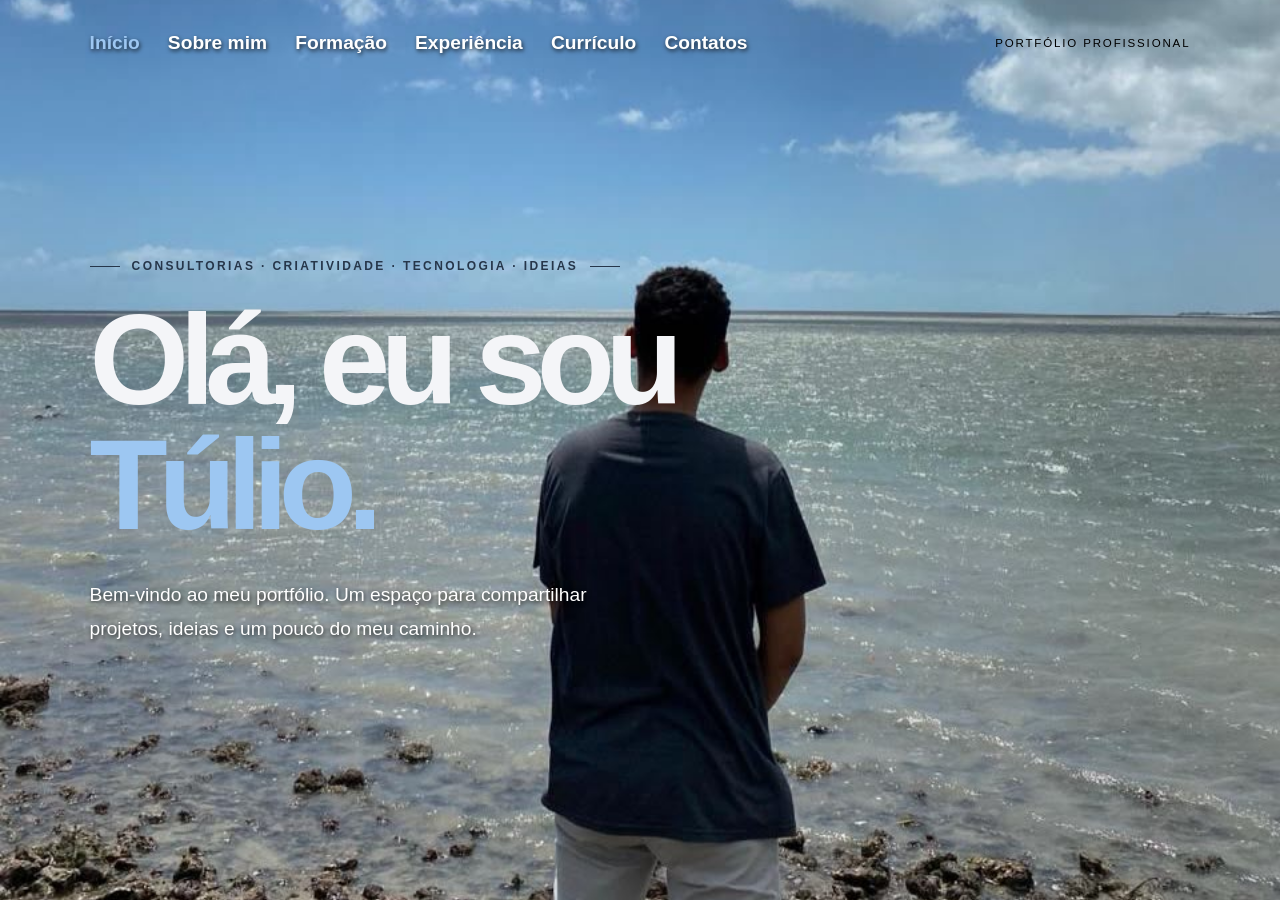
<file: index.html>
<!DOCTYPE html>
<html lang="pt-br">
<head>
    <meta charset="UTF-8">
    <meta name="viewport" content="width=device-width, initial-scale=1.0">
    <meta name="theme-color" content="#10131d">
    <title>Portfólio Profissional | Túlio</title>
    <link rel="icon" type="image/svg+xml" href="favicon.svg">
    <link rel="stylesheet" href="css.css">
</head>
<body>
    <main class="cover" id="inicio">
        <header class="topbar">
            <nav class="site-nav" aria-label="Navegação principal">
                <a href="index.html" aria-current="page">Início</a>
                <a href="sobre.html">Sobre mim</a>
                <a href="formacao.html">Formação</a>
                <a href="experiencia.html">Experiência</a>
                <a href="curriculo.html">Currículo</a>
                <a href="contatos.html">Contatos</a>
            </nav>
            <span class="topbar-note">Portfólio profissional</span>
        </header>

        <section class="hero" aria-labelledby="titulo">
            <div class="hero-copy">
                <p class="eyebrow">Consultorias · criatividade · tecnologia · ideias</p>
                <h1 id="titulo">Olá, eu sou <span>Túlio.</span></h1>
                <p class="intro">
                    Bem-vindo ao meu portfólio. Um espaço para compartilhar projetos,
                    ideias e um pouco do meu caminho.
                </p>
            </div>
        </section>
    </main>
    <script src="navegacao.js" defer></script>
</body>
</html>
</file>
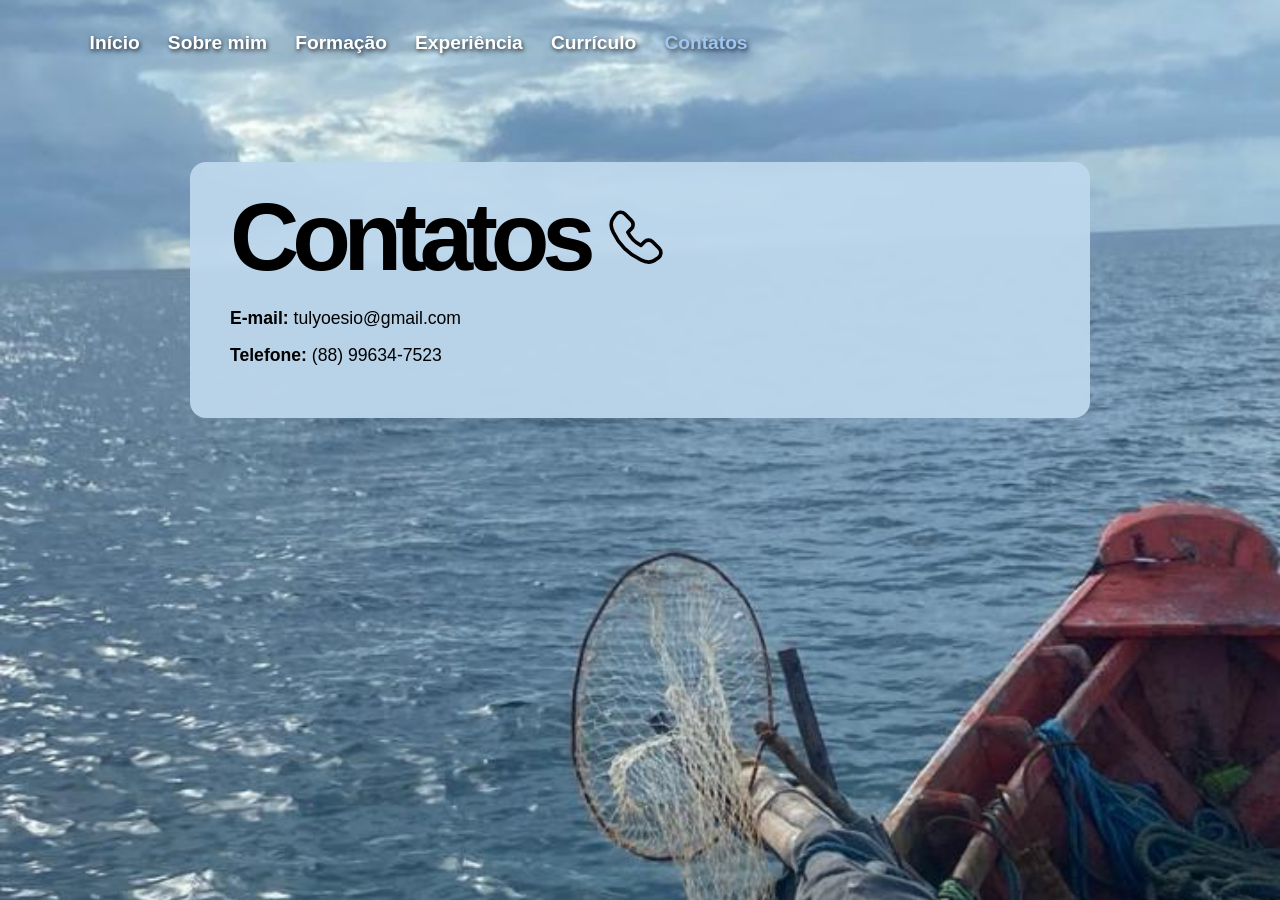
<file: contatos.html>
<!DOCTYPE html>
<html lang="pt-br">
<head>
    <meta charset="UTF-8">
    <meta name="viewport" content="width=device-width, initial-scale=1.0">
    <meta name="theme-color" content="#10131d">
    <title>Contatos | Portfólio Profissional | Túlio</title>
    <link rel="icon" type="image/svg+xml" href="favicon.svg">
    <link rel="stylesheet" href="css.css">
</head>
<body>
    <main class="inner-page contacts-page">
        <header class="topbar">
            <nav class="site-nav" aria-label="Navegação principal">
                <a href="index.html">Início</a>
                <a href="sobre.html">Sobre mim</a>
                <a href="formacao.html">Formação</a>
                <a href="experiencia.html">Experiência</a>
                <a href="curriculo.html">Currículo</a>
                <a href="contatos.html" aria-current="page">Contatos</a>
            </nav>
        </header>
        <section class="page-content">
            <div class="contact-heading">
                <h1>Contatos</h1>
                <svg class="contact-phone" viewBox="0 0 88 100" role="img" aria-labelledby="phone-title">
                    <title id="phone-title">Telefone</title>
                    <path d="M26 18c-4-4-10-3-13 1l-4 6c-3 5-2 12 1 18 8 17 21 30 38 38 6 3 13 4 18 1l6-4c4-3 5-9 1-13l-9-9c-3-3-8-3-11 0l-5 5c-8-4-14-10-18-18l5-5c3-3 3-8 0-11z" fill="none" stroke="currentColor" stroke-linecap="round" stroke-linejoin="round" stroke-width="5"/>
                </svg>
            </div>
            <ul class="contact-list">
                <li><strong>E-mail:</strong> <a href="mailto:tulyioesio@gmail.com">tulyoesio@gmail.com</a></li>
                <li><strong>Telefone:</strong> <a href="tel:+5588996347523">(88) 99634-7523</a></li>
            </ul>
        </section>
    </main>
    <script src="navegacao.js" defer></script>
</body>
</html>
</file>
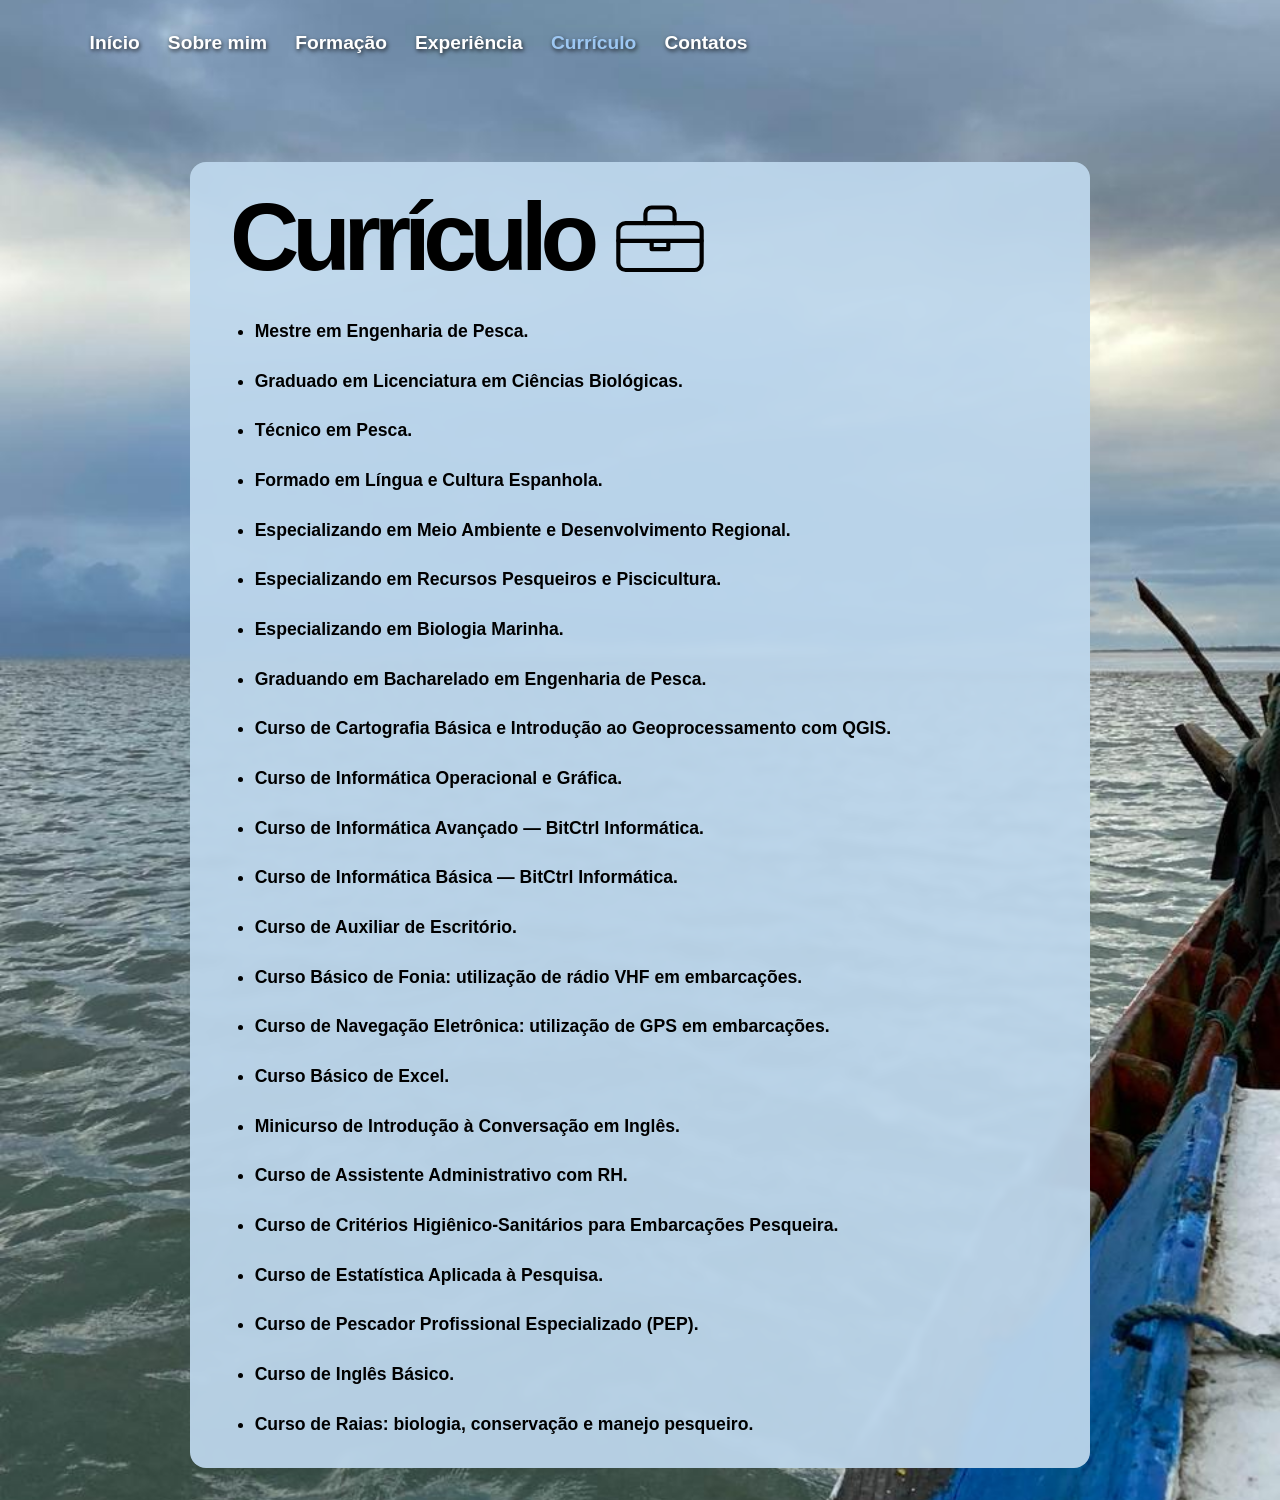
<file: curriculo.html>
<!DOCTYPE html>
<html lang="pt-br">
<head>
    <meta charset="UTF-8">
    <meta name="viewport" content="width=device-width, initial-scale=1.0">
    <meta name="theme-color" content="#10131d">
    <title>Currículo | Portfólio Profissional | Túlio</title>
    <link rel="icon" type="image/svg+xml" href="favicon.svg">
    <link rel="stylesheet" href="css.css">
</head>
<body>
    <main class="inner-page resume-page">
        <header class="topbar">
            <nav class="site-nav" aria-label="Navegação principal">
                <a href="index.html">Início</a>
                <a href="sobre.html">Sobre mim</a>
                <a href="formacao.html">Formação</a>
                <a href="experiencia.html">Experiência</a>
                <a href="curriculo.html" aria-current="page">Currículo</a>
                <a href="contatos.html">Contatos</a>
            </nav>
        </header>
        <section class="page-content">
            <div class="resume-heading">
                <h1>Currículo</h1>
                <svg class="work-bag" viewBox="0 0 96 80" role="img" aria-labelledby="work-bag-title">
                    <title id="work-bag-title">Ilustração de uma bolsa de trabalho</title>
                    <rect x="8" y="27" width="80" height="45" rx="7" fill="none" stroke="currentColor" stroke-width="4"/>
                    <path d="M34 27V18a6 6 0 0 1 6-6h16a6 6 0 0 1 6 6v9M8 44h80M40 44v8h16v-8" fill="none" stroke="currentColor" stroke-linecap="round" stroke-linejoin="round" stroke-width="4"/>
                </svg>
            </div>
            <ul class="education-list">
                <li>Mestre em Engenharia de Pesca.</li>
                <li>Graduado em Licenciatura em Ciências Biológicas.</li>
                <li>Técnico em Pesca.</li>
                <li>Formado em Língua e Cultura Espanhola.</li>
                <li>Especializando em Meio Ambiente e Desenvolvimento Regional.</li>
                <li>Especializando em Recursos Pesqueiros e Piscicultura.</li>
                <li>Especializando em Biologia Marinha. </li>
                <li>Graduando em Bacharelado em Engenharia de Pesca. </li>
                <li>Curso de Cartografia Básica e Introdução ao Geoprocessamento com QGIS. </li>
                <li>Curso de Informática Operacional e Gráfica.</li>
                <li>Curso de Informática Avançado — BitCtrl Informática.</li>
                <li>Curso de Informática Básica — BitCtrl Informática.</li>
                <li>Curso de Auxiliar de Escritório.</li>
                <li>Curso Básico de Fonia: utilização de rádio VHF em embarcações.</li>
                <li>Curso de Navegação Eletrônica: utilização de GPS em embarcações.</li>
                <li>Curso Básico de Excel.</li>
                <li>Minicurso de Introdução à Conversação em Inglês.</li>
                <li>Curso de Assistente Administrativo com RH.</li>
                <li>Curso de Critérios Higiênico-Sanitários para Embarcações Pesqueira. </li>
                <li>Curso de Estatística Aplicada à Pesquisa.</li>
                <li>Curso de Pescador Profissional Especializado (PEP).</li>
                <li>Curso de Inglês Básico.</li>
                <li>Curso de Raias: biologia, conservação e manejo pesqueiro.</li>
            </ul>
        </section>
    </main>
    <script src="navegacao.js" defer></script>
</body>
</html>
</file>
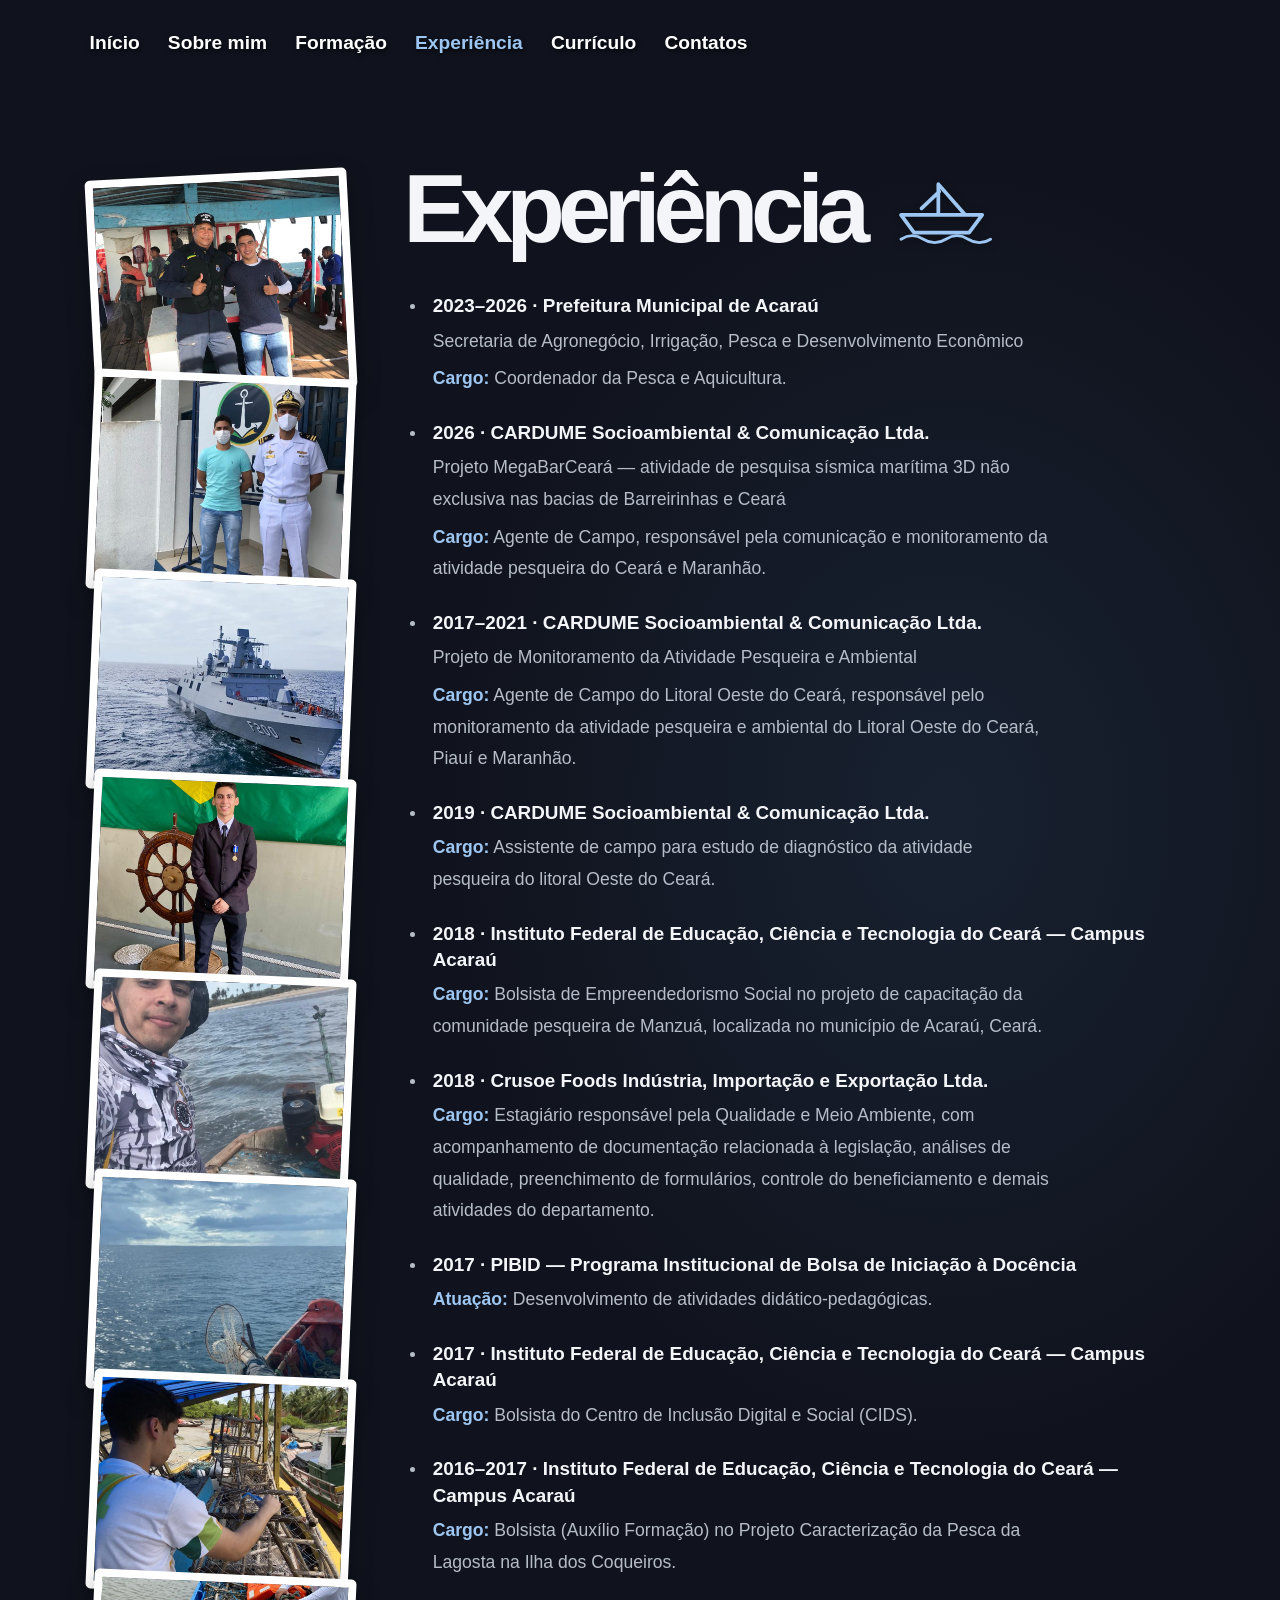
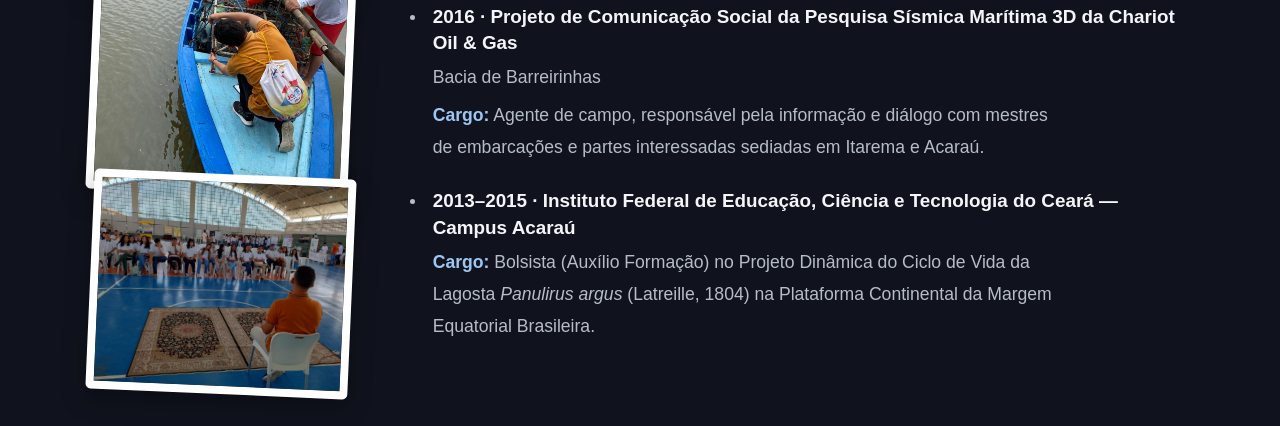
<file: experiencia.html>
<!DOCTYPE html>
<html lang="pt-br">
<head>
    <meta charset="UTF-8">
    <meta name="viewport" content="width=device-width, initial-scale=1.0">
    <meta name="theme-color" content="#10131d">
    <title>Experiência | Portfólio Profissional | Túlio</title>
    <link rel="icon" type="image/svg+xml" href="favicon.svg">
    <link rel="stylesheet" href="css.css">
</head>
<body>
    <main class="inner-page">
        <header class="topbar">
            <nav class="site-nav" aria-label="Navegação principal">
                <a href="index.html">Início</a>
                <a href="sobre.html">Sobre mim</a>
                <a href="formacao.html">Formação</a>
                <a href="experiencia.html" aria-current="page">Experiência</a>
                <a href="curriculo.html">Currículo</a>
                <a href="contatos.html">Contatos</a>
            </nav>
        </header>
        <section class="page-content experience-page">
            <aside class="marinha-gallery" aria-label="Fotos da Marinha">
                <img src="fotos/marinha(2).jpeg" alt="Navio da Marinha navegando no mar">
                <img src="fotos/marinha(1).jpeg" alt="Cena de atividade marítima">
                <img src="fotos/marinha(3).png" alt="Túlio a bordo de uma embarcação com integrantes da Marinha">
                <img src="fotos/marinha%2013.jpeg" alt="Túlio em uniforme de cerimônia diante da bandeira do Brasil">
                <img src="fotos/marinha%20(5).jpeg" alt="Túlio em uma cerimônia com representantes da Marinha">
                <img src="fotos/marinha%2011.jpeg" alt="Embarcação de pesca artesanal em alto-mar">
                <img src="fotos/marinha%2015.jpeg" alt="Túlio acompanhando atividade de pesca artesanal em uma embarcação">
                <img src="fotos/marinha%2010.jpeg" alt="Túlio participando de uma atividade de campo em uma embarcação">
                <img src="fotos/marinha%209.jpeg" alt="Túlio conduzindo uma atividade educativa">
            </aside>
            <div class="experience-copy">
                <div class="experience-heading">
                    <h1>Experiência</h1>
                    <svg class="experience-boat" viewBox="0 0 120 80" role="img" aria-labelledby="boat-title">
                        <title id="boat-title">Ilustração de um barquinho no mar</title>
                        <path d="M15 46h87L88 65H29z" fill="none" stroke="currentColor" stroke-linejoin="round" stroke-width="4"/>
                        <path d="M55 45V13l28 32M56 21 37 39" fill="none" stroke="currentColor" stroke-linecap="round" stroke-linejoin="round" stroke-width="4"/>
                        <path d="M15 72c8-5 16-5 24 0s16 5 24 0 16-5 24 0 16 5 24 0" fill="none" stroke="currentColor" stroke-linecap="round" stroke-width="3"/>
                    </svg>
                </div>
                <ul class="experience-list">
                <li>
                    <h2>2023–2026 · Prefeitura Municipal de Acaraú</h2>
                    <p class="experience-organization">Secretaria de Agronegócio, Irrigação, Pesca e Desenvolvimento Econômico</p>
                    <p><strong>Cargo:</strong> Coordenador da Pesca e Aquicultura.</p>
                </li>
                <li>
                    <h2>2026 · CARDUME Socioambiental &amp; Comunicação Ltda.</h2>
                    <p class="experience-organization">Projeto MegaBarCeará — atividade de pesquisa sísmica marítima 3D não exclusiva nas bacias de Barreirinhas e Ceará</p>
                    <p><strong>Cargo:</strong> Agente de Campo, responsável pela comunicação e monitoramento da atividade pesqueira do Ceará e Maranhão.</p>
                </li>
                <li>
                    <h2>2017–2021 · CARDUME Socioambiental &amp; Comunicação Ltda.</h2>
                    <p class="experience-organization">Projeto de Monitoramento da Atividade Pesqueira e Ambiental</p>
                    <p><strong>Cargo:</strong> Agente de Campo do Litoral Oeste do Ceará, responsável pelo monitoramento da atividade pesqueira e ambiental do Litoral Oeste do Ceará, Piauí e Maranhão.</p>
                </li>
                <li>
                    <h2>2019 · CARDUME Socioambiental &amp; Comunicação Ltda.</h2>
                    <p><strong>Cargo:</strong> Assistente de campo para estudo de diagnóstico da atividade pesqueira do litoral Oeste do Ceará.</p>
                </li>
                <li>
                    <h2>2018 · Instituto Federal de Educação, Ciência e Tecnologia do Ceará — Campus Acaraú</h2>
                    <p><strong>Cargo:</strong> Bolsista de Empreendedorismo Social no projeto de capacitação da comunidade pesqueira de Manzuá, localizada no município de Acaraú, Ceará.</p>
                </li>
                <li>
                    <h2>2018 · Crusoe Foods Indústria, Importação e Exportação Ltda.</h2>
                    <p><strong>Cargo:</strong> Estagiário responsável pela Qualidade e Meio Ambiente, com acompanhamento de documentação relacionada à legislação, análises de qualidade, preenchimento de formulários, controle do beneficiamento e demais atividades do departamento.</p>
                </li>
                <li>
                    <h2>2017 · PIBID — Programa Institucional de Bolsa de Iniciação à Docência</h2>
                    <p><strong>Atuação:</strong> Desenvolvimento de atividades didático-pedagógicas.</p>
                </li>
                <li>
                    <h2>2017 · Instituto Federal de Educação, Ciência e Tecnologia do Ceará — Campus Acaraú</h2>
                    <p><strong>Cargo:</strong> Bolsista do Centro de Inclusão Digital e Social (CIDS).</p>
                </li>
                <li>
                    <h2>2016–2017 · Instituto Federal de Educação, Ciência e Tecnologia do Ceará — Campus Acaraú</h2>
                    <p><strong>Cargo:</strong> Bolsista (Auxílio Formação) no Projeto Caracterização da Pesca da Lagosta na Ilha dos Coqueiros.</p>
                </li>
                <li>
                    <h2>2016 · Projeto de Comunicação Social da Pesquisa Sísmica Marítima 3D da Chariot Oil &amp; Gas</h2>
                    <p class="experience-organization">Bacia de Barreirinhas</p>
                    <p><strong>Cargo:</strong> Agente de campo, responsável pela informação e diálogo com mestres de embarcações e partes interessadas sediadas em Itarema e Acaraú.</p>
                </li>
                <li>
                    <h2>2013–2015 · Instituto Federal de Educação, Ciência e Tecnologia do Ceará — Campus Acaraú</h2>
                    <p><strong>Cargo:</strong> Bolsista (Auxílio Formação) no Projeto Dinâmica do Ciclo de Vida da Lagosta <em>Panulirus argus</em> (Latreille, 1804) na Plataforma Continental da Margem Equatorial Brasileira.</p>
                </li>
                </ul>
            </div>
        </section>
    </main>
    <script src="navegacao.js" defer></script>
</body>
</html>
</file>
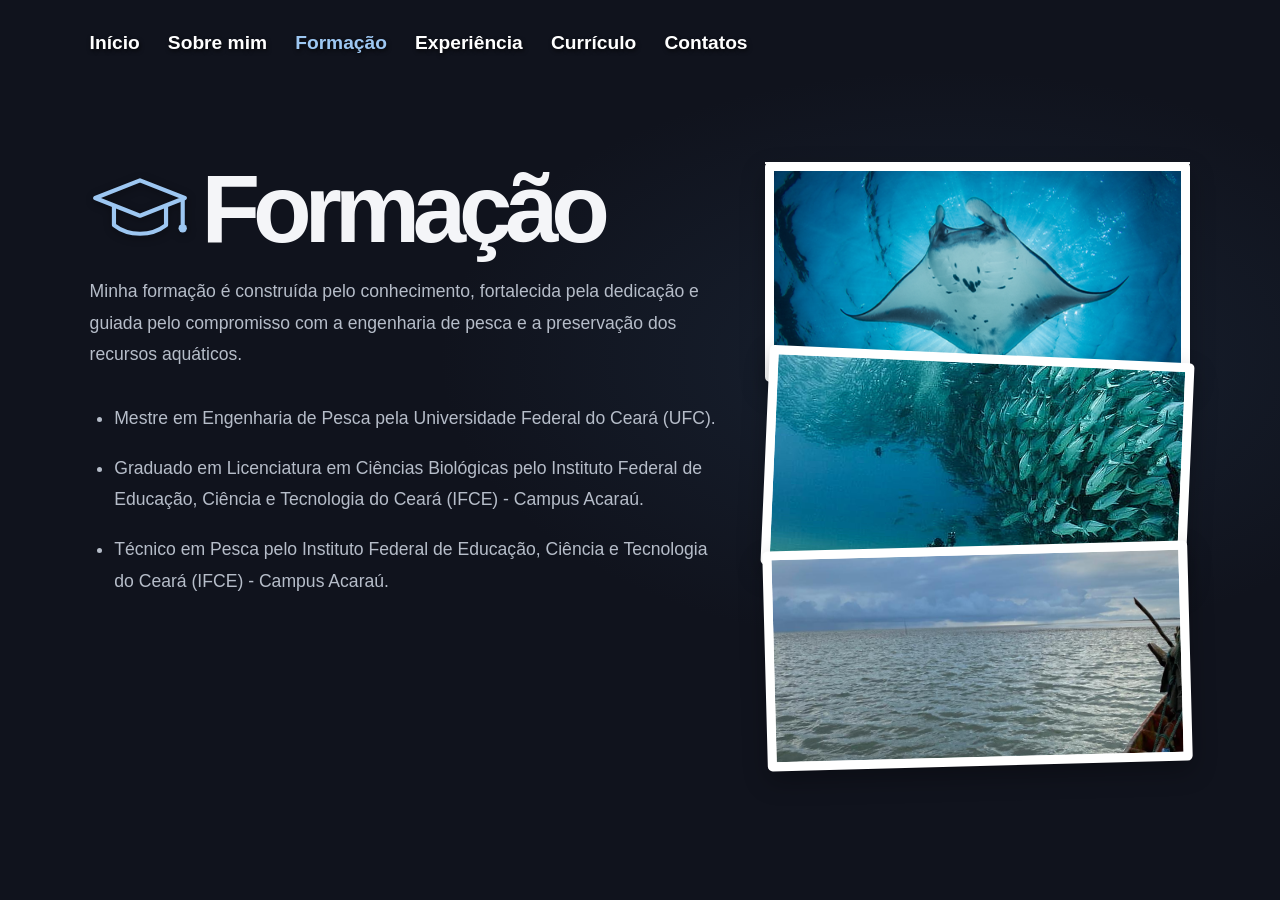
<file: formacao.html>
<!DOCTYPE html>
<html lang="pt-br">
<head>
    <meta charset="UTF-8">
    <meta name="viewport" content="width=device-width, initial-scale=1.0">
    <meta name="theme-color" content="#10131d">
    <title>Formação | Portfólio Profissional | Túlio</title>
    <link rel="icon" type="image/svg+xml" href="favicon.svg">
    <link rel="stylesheet" href="css.css">
</head>
<body>
    <main class="inner-page">
        <header class="topbar">
            <nav class="site-nav" aria-label="Navegação principal">
                <a href="index.html">Início</a>
                <a href="sobre.html">Sobre mim</a>
                <a href="formacao.html" aria-current="page">Formação</a>
                <a href="experiencia.html">Experiência</a>
                <a href="curriculo.html">Currículo</a>
                <a href="contatos.html">Contatos</a>
            </nav>
        </header>
        <section class="page-content education-layout">
            <div class="education-copy">
                <div class="education-heading">
                    <svg class="graduation-cap" viewBox="0 0 96 72" role="img" aria-labelledby="cap-title">
                        <title id="cap-title">Desenho de um capelo de formatura</title>
                        <path d="M5 25 48 8l43 17-43 17L5 25Z" fill="none" stroke="currentColor" stroke-linejoin="round" stroke-width="4"/>
                        <path d="M23 33v18c14 11 36 11 50 0V33M89 27v23" fill="none" stroke="currentColor" stroke-linecap="round" stroke-linejoin="round" stroke-width="4"/>
                        <circle cx="89" cy="54" r="4" fill="currentColor"/>
                    </svg>
                    <h1>Formação</h1>
                </div>
                <p class="education-quote">
                    Minha formação é construída pelo conhecimento, fortalecida pela dedicação e guiada pelo compromisso com a engenharia de pesca e a preservação dos recursos aquáticos.
                </p>
                <ul class="education-list">
                    <li>Mestre em Engenharia de Pesca pela Universidade Federal do Ceará (UFC).</li>
                    <li>Graduado em Licenciatura em Ciências Biológicas pelo Instituto Federal de Educação, Ciência e Tecnologia do Ceará (IFCE) - Campus Acaraú.</li>
                    <li>Técnico em Pesca pelo Instituto Federal de Educação, Ciência e Tecnologia do Ceará (IFCE) - Campus Acaraú.</li>
                </ul>
            </div>
            <aside class="education-gallery" aria-label="Fotos de arraias e da atividade pesqueira">
                <img src="fotos/arraia%20(1).png" alt="Arraia nadando em águas azuis">
                <img src="fotos/arraia%20(2).png" alt="Barco de pesca artesanal no mar">
                <img src="fotos/arraia%20(3).jpeg" alt="Mergulhador próximo a um cardume">
            </aside>
        </section>
    </main>
    <script src="navegacao.js" defer></script>
</body>
</html>
</file>
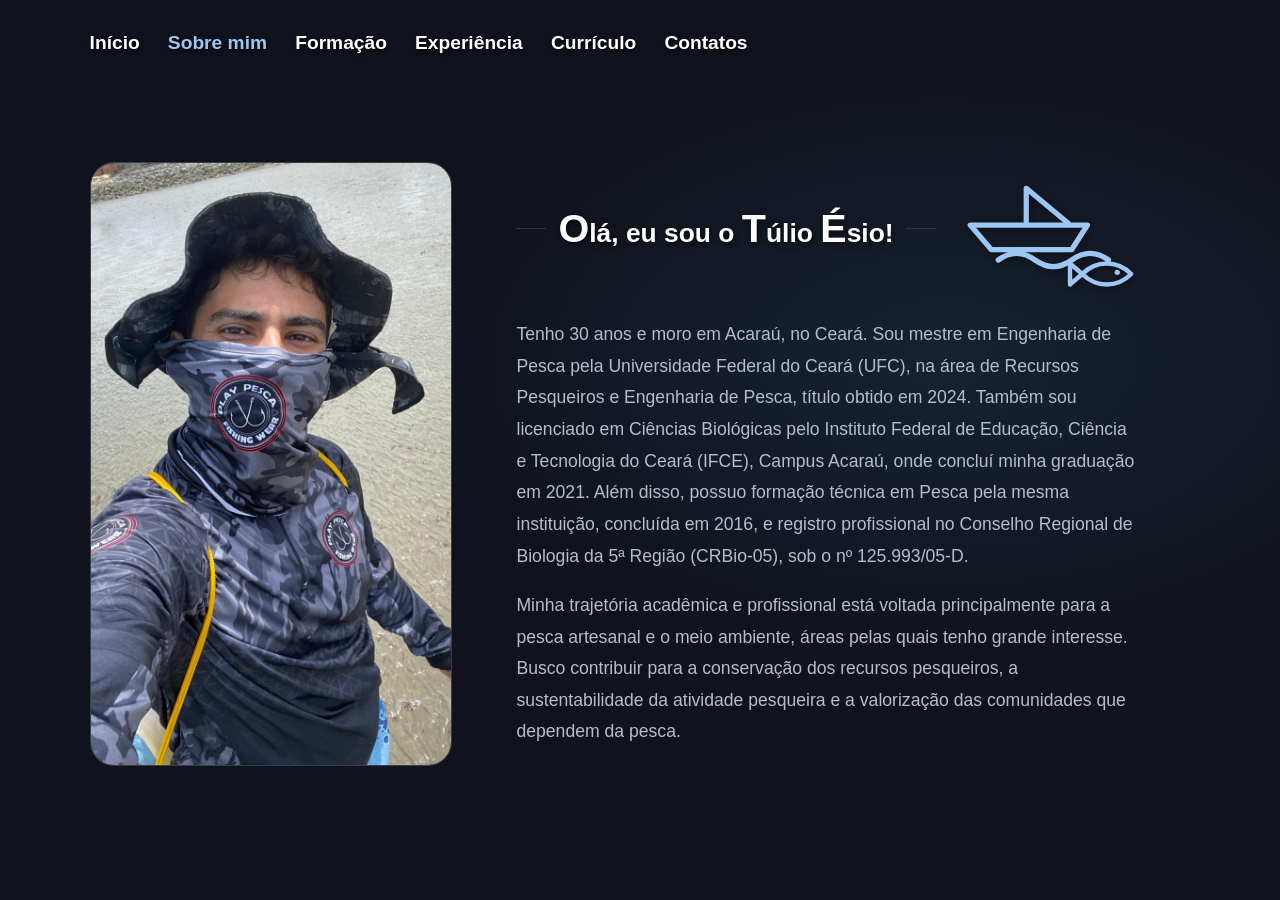
<file: sobre.html>
<!DOCTYPE html>
<html lang="pt-br">
<head>
    <meta charset="UTF-8">
    <meta name="viewport" content="width=device-width, initial-scale=1.0">
    <meta name="theme-color" content="#10131d">
    <title>Sobre mim | Portfólio Profissional | Túlio</title>
    <link rel="icon" type="image/svg+xml" href="favicon.svg">
    <link rel="stylesheet" href="css.css">
</head>
<body>
    <main class="inner-page">
        <header class="topbar">
            <nav class="site-nav" aria-label="Navegação principal">
                <a href="index.html">Início</a>
                <a href="sobre.html" aria-current="page">Sobre mim</a>
                <a href="formacao.html">Formação</a>
                <a href="experiencia.html">Experiência</a>
                <a href="curriculo.html">Currículo</a>
                <a href="contatos.html">Contatos</a>
            </nav>
        </header>
        <section class="page-content about-content">
            <img class="about-photo" src="fotos/sobre%20mim.jpeg" alt="Túlio em uma pescaria">
            <div class="about-copy">
                <div class="about-heading">
                    <p class="eyebrow about-greeting"><span><span class="initial-letter">O</span>lá, eu sou o <span class="initial-letter">T</span>úlio <span class="initial-letter">É</span>sio!</span></p>
                    <svg class="fishing-illustration" viewBox="0 0 120 76" aria-hidden="true">
                        <path d="M15 36h67l-9 14H27z" fill="none" stroke="currentColor" stroke-linejoin="round" stroke-width="3"/>
                        <path d="M47 35V15l24 20M31 56c7-5 14-5 21 0s14 5 21 0 14-5 21 0" fill="none" stroke="currentColor" stroke-linecap="round" stroke-linejoin="round" stroke-width="3"/>
                        <path d="M79 64c8-8 20-8 28 0-8 8-20 8-28 0zm0 0-7-6v12z" fill="none" stroke="currentColor" stroke-linejoin="round" stroke-width="2.5"/>
                        <circle cx="99" cy="63" r="1.5" fill="currentColor"/>
                    </svg>
                </div>
                <p>
                    Tenho 30 anos e moro em Acaraú, no Ceará. Sou mestre em
                    Engenharia de Pesca pela Universidade Federal do Ceará (UFC), na área de Recursos
                    Pesqueiros e Engenharia de Pesca, título obtido em 2024. Também sou licenciado em
                    Ciências Biológicas pelo Instituto Federal de Educação, Ciência e Tecnologia do
                    Ceará (IFCE), Campus Acaraú, onde concluí minha graduação em 2021. Além disso,
                    possuo formação técnica em Pesca pela mesma instituição, concluída em 2016, e
                    registro profissional no Conselho Regional de Biologia da 5ª Região (CRBio-05),
                    sob o nº 125.993/05-D.
                </p>
                <p>
                    Minha trajetória acadêmica e profissional está voltada principalmente para a
                    pesca artesanal e o meio ambiente, áreas pelas quais tenho grande interesse.
                    Busco contribuir para a conservação dos recursos pesqueiros, a sustentabilidade
                    da atividade pesqueira e a valorização das comunidades que dependem da pesca.
                </p>
            </div>
        </section>
    </main>
    <script src="navegacao.js" defer></script>
</body>
</html>
</file>
<file: css.css>
:root {
    color-scheme: dark;
    font-family: "Segoe UI", Arial, sans-serif;
    background: #10131d;
    color: #f4f5f8;
    font-synthesis: none;
    text-rendering: optimizeLegibility;
}

* {
    box-sizing: border-box;
}

body {
    min-width: 320px;
    min-height: 100vh;
    margin: 0;
    background:
        radial-gradient(ellipse at 74% 40%, rgb(49 79 112 / 24%), transparent 38%),
        #10131d;
}

.cover {
    display: flex;
    min-height: 100vh;
    flex-direction: column;
    overflow: hidden;
    padding: 32px clamp(24px, 7vw, 104px);
    background-image: url("fotos/foto de tulio.jpeg");
    background-position: center 35%;
    background-size: cover;
    background-repeat: no-repeat;
}

.topbar,
.hero,
.cover-footer {
    position: relative;
    z-index: 1;
}

.topbar {
    display: flex;
    align-items: center;
    justify-content: space-between;
    gap: clamp(18px, 2vw, 32px);
}

.site-nav {
    display: flex;
    align-items: center;
    flex-wrap: wrap;
    gap: clamp(14px, 2.2vw, 30px);
}

.site-nav a {
    display: inline-block;
    color: #ffffff;
    font-size: 1.2rem;
    font-weight: 600;
    text-decoration: none;
    text-shadow: 1px 2px 4px rgb(0 0 0 / 75%);
    transition: color 160ms ease, transform 160ms ease;
}

.site-nav a:hover,
.site-nav a:focus-visible {
    color: #9dc7f2;
    transform: translateY(-3px);
}

.site-nav a[aria-current="page"] {
    color: #9dc7f2;
}

.brand-mark {
    transition: background-color 160ms ease, transform 160ms ease;
}

.brand:hover .brand-mark,
.brand:focus-visible .brand-mark {
    transform: scale(1.08);
    background: rgb(157 199 242 / 18%);
}

.topbar-note {
    margin-left: 0;
}

.brand {
    display: inline-flex;
    align-items: center;
    gap: 12px;
    color: inherit;
    font-size: 0.82rem;
    font-weight: 700;
    letter-spacing: 0.14em;
    text-decoration: none;
    text-transform: uppercase;
}

.brand-mark {
    display: grid;
    width: 38px;
    height: 38px;
    place-items: center;
    border: 1px solid rgb(255 255 255 / 18%);
    border-radius: 12px;
    background: rgb(255 255 255 / 5%);
    color: #9dc7f2;
    font-size: 1rem;
}

.topbar-note,
.cover-footer {
    font-size: 0.72rem;
    letter-spacing: 0.16em;
    text-transform: uppercase;
}

.topbar-note {
    color: #000000;
}

.hero {
    display: flex;
    width: min(100%, 1100px);
    flex: 1;
    flex-direction: column;
    justify-content: center;
    padding: 80px 0 96px;
}

.hero-copy {
    max-width: 800px;
}

.eyebrow {
    display: flex;
    align-items: center;
    gap: 12px;
    margin: 0 0 24px;
    color: #26364a;
    font-size: 0.75rem;
    font-weight: 600;
    letter-spacing: 0.2em;
    text-transform: uppercase;
}

.eyebrow::before,
.eyebrow::after {
    width: 30px;
    height: 1px;
    background: #26364a;
    content: "";
}

.initial-letter {
    font-size: 1.5em;
}

.about-greeting {
    color: #ffffff;
    font-size: clamp(1.2rem, 2.2vw, 1.65rem);
    font-weight: 700;
    letter-spacing: normal;
    text-transform: none;
    text-shadow: 1px 2px 6px rgb(0 0 0 / 70%);
}

h1 {
    max-width: 900px;
    margin: 0;
    font-size: clamp(3.5rem, 10vw, 8.5rem);
    font-weight: 650;
    letter-spacing: -0.075em;
    line-height: 0.98;
}

h1 span {
    display: block;
    color: #9dc7f2;
}

.intro {
    max-width: 510px;
    margin: 30px 0 0;
    color: #ffffff;
    font-size: clamp(1rem, 1.8vw, 1.2rem);
    line-height: 1.8;
    text-shadow: 1px 2px 4px rgb(0 0 0 / 75%);
}

.cover-footer {
    display: flex;
    align-items: center;
    justify-content: space-between;
    gap: 16px;
    padding-top: 24px;
    border-top: 1px solid rgb(255 255 255 / 12%);
    color: #ffffff;
    text-shadow: 1px 2px 4px rgb(0 0 0 / 75%);
}

.scroll-hint {
    display: inline-flex;
    align-items: center;
    gap: 10px;
}

.scroll-hint span {
    color: #9dc7f2;
    font-size: 1rem;
}

@media (max-width: 600px) {
    .cover {
        padding: 24px;
    }

    .topbar {
        flex-wrap: wrap;
    }

    .site-nav {
        order: 3;
        width: 100%;
        justify-content: flex-start;
        gap: 10px;
    }

    .site-nav a {
        font-size: 1rem;
    }

    .topbar-note {
        font-size: 0.62rem;
    }

    .hero {
        padding: 64px 0 80px;
    }

    .cover-footer {
        align-items: flex-start;
        flex-direction: column;
        font-size: 0.65rem;
    }
}

.inner-page {
    min-height: 100vh;
    padding: 32px clamp(24px, 7vw, 104px);
    background:
        radial-gradient(ellipse at 74% 40%, rgb(49 79 112 / 24%), transparent 38%),
        #10131d;
}

.resume-page {
    background-image: url("fotos/arraia (3).jpeg");
    background-position: center;
    background-size: cover;
    background-repeat: no-repeat;
}

.contacts-page {
    background-image: url("fotos/marinha 11.jpeg");
    background-position: center;
    background-size: cover;
    background-repeat: no-repeat;
}

.contact-heading {
    display: flex;
    align-items: center;
    gap: 18px;
}

.contact-heading h1 {
    margin: 0;
}

.contact-phone {
    width: clamp(40px, 6vw, 64px);
    flex: none;
    color: #000000;
}

.resume-page .page-content h1,
.resume-page .education-list,
.contacts-page .page-content h1,
.contacts-page .contact-list {
    color: #000000;
    text-shadow: none;
}

.resume-page .page-content {
    padding: 28px clamp(20px, 4vw, 40px);
    border-radius: 16px;
    background: rgb(190 215 236 / 94%);
    backdrop-filter: blur(3px);
}

.contacts-page .page-content {
    padding: 28px clamp(20px, 4vw, 40px);
    border-radius: 16px;
    background: rgb(190 215 236 / 94%);
    backdrop-filter: blur(3px);
}

.contacts-page .contact-list a {
    color: #000000;
}

.resume-page .page-content h1,
.resume-page .education-list {
    font-weight: 700;
}

.inner-page .topbar {
    justify-content: flex-start;
}

.inner-page .topbar-note {
    color: #a1a8b7;
}

.page-content {
    width: min(100%, 900px);
    margin: clamp(72px, 12vh, 140px) auto 0;
}

.education-layout {
    display: grid;
    width: min(100%, 1200px);
    grid-template-columns: minmax(0, 1.2fr) minmax(200px, 0.8fr);
    align-items: start;
    gap: clamp(20px, 3vw, 42px);
    margin: clamp(72px, 12vh, 140px) 0 0;
}

.marinha-gallery {
    display: flex;
    flex-direction: column;
    padding-top: 8px;
}

.marinha-gallery img {
    display: block;
    position: relative;
    width: 100%;
    height: clamp(150px, 18vw, 220px);
    border: 8px solid #ffffff;
    border-radius: 5px;
    background: #ffffff;
    object-fit: cover;
    box-shadow: 0 10px 24px rgb(0 0 0 / 28%);
}

.marinha-gallery img:first-child {
    transform: rotate(-3deg);
    z-index: 1;
}

.marinha-gallery img + img {
    margin-top: -20px;
    transform: rotate(2.5deg);
    z-index: 2;
}

.education-copy {
    min-width: 0;
}

.education-gallery {
    display: flex;
    flex-direction: column;
    padding-top: 2px;
    border-top: 2px solid #ffffff;
}

.education-gallery img {
    display: block;
    position: relative;
    width: 100%;
    height: clamp(150px, 19vw, 220px);
    border: 9px solid #ffffff;
    border-radius: 5px;
    background: #ffffff;
    object-fit: cover;
    box-shadow: 0 10px 24px rgb(0 0 0 / 28%);
    transition: transform 180ms ease;
}

.education-gallery img:first-child {
    width: 100%;
    height: clamp(150px, 19vw, 220px);
    margin-top: -4px;
    border: 9px solid #ffffff;
    clip-path: none;
    z-index: 1;
}

.education-gallery img + img {
    margin-top: -28px;
}

.education-gallery img:nth-child(2) {
    transform: rotate(2.5deg);
    z-index: 2;
}

.education-gallery img:nth-child(3) {
    transform: rotate(-1.5deg);
    z-index: 3;
}

.about-content {
    width: min(100%, 1200px);
    margin: clamp(72px, 12vh, 140px) 0 0;
    display: grid;
    grid-template-columns: minmax(220px, 0.7fr) minmax(0, 1.3fr);
    align-items: stretch;
    gap: clamp(28px, 5vw, 64px);
}

.about-photo {
    display: block;
    width: 100%;
    height: 100%;
    border: 1px solid rgb(255 255 255 / 18%);
    border-radius: 24px;
    object-fit: cover;
    object-position: center 25%;
}

.about-copy {
    min-width: 0;
}

.about-heading {
    display: flex;
    align-items: center;
    justify-content: flex-start;
    gap: 8px;
    margin-bottom: 24px;
}

.about-heading .eyebrow {
    margin-top: 0;
    margin-bottom: 0;
}

.fishing-illustration {
    width: clamp(140px, 17vw, 210px);
    flex: none;
    color: #9dc7f2;
    filter: drop-shadow(1px 2px 4px rgb(0 0 0 / 45%));
}

.page-content h1 {
    font-size: clamp(3rem, 8vw, 6rem);
}

.education-heading {
    display: flex;
    align-items: center;
    justify-content: flex-start;
    gap: 12px;
}

.resume-heading {
    display: flex;
    align-items: center;
    gap: 18px;
}

.resume-heading h1 {
    margin: 0;
}

.work-bag {
    width: clamp(64px, 9vw, 100px);
    flex: none;
    color: #000000;
}

.experience-heading {
    display: flex;
    align-items: center;
    gap: 24px;
}

.experience-page {
    display: grid;
    width: min(100%, 1200px);
    grid-template-columns: minmax(180px, 0.5fr) minmax(0, 1.5fr);
    align-items: start;
    gap: clamp(24px, 4vw, 56px);
    margin: clamp(72px, 12vh, 140px) 0 0;
}

.experience-copy {
    min-width: 0;
    grid-column: 2;
    grid-row: 1;
}

.experience-page .marinha-gallery {
    padding-top: 12px;
    grid-column: 1;
    grid-row: 1;
}

.experience-heading h1 {
    margin: 0;
}

.experience-boat {
    width: clamp(76px, 10vw, 112px);
    flex: none;
    color: #9dc7f2;
    filter: drop-shadow(1px 2px 4px rgb(0 0 0 / 40%));
}

.graduation-cap {
    width: clamp(64px, 9vw, 100px);
    flex: none;
    color: #9dc7f2;
    filter: drop-shadow(1px 2px 4px rgb(0 0 0 / 40%));
}

.education-quote {
    max-width: 760px;
    margin: 20px 0 0;
    color: #b6bdc9;
    font-size: 1.1rem;
    line-height: 1.8;
}

.page-content p:not(.eyebrow) {
    max-width: 620px;
    color: #b6bdc9;
    font-size: 1.1rem;
    line-height: 1.8;
}

.education-list {
    max-width: 760px;
    margin: 32px 0 0;
    padding-left: 1.4em;
    color: #b6bdc9;
    font-size: 1.1rem;
    line-height: 1.8;
}

.education-list li + li {
    margin-top: 18px;
}

.experience-list {
    display: grid;
    gap: 24px;
    max-width: 900px;
    margin: 36px 0 0;
    padding-left: 1.4em;
    color: #b6bdc9;
    font-size: 1.05rem;
    line-height: 1.75;
}

.experience-list li {
    padding-left: 6px;
}

.experience-list h2 {
    margin: 0 0 6px;
    color: #f4f5f8;
    font-size: 1.18rem;
    line-height: 1.4;
}

.experience-list p {
    margin: 6px 0 0;
}

.experience-list p strong {
    color: #9dc7f2;
}

.experience-list .experience-organization {
    color: #9da8b8;
}

.contact-list {
    display: grid;
    gap: 16px;
    margin: 24px 0;
    padding: 0;
    color: #b6bdc9;
    font-size: 1.1rem;
    list-style: none;
}

.contact-list a {
    color: #9dc7f2;
    text-decoration: none;
}

.contact-list a:hover,
.contact-list a:focus-visible {
    text-decoration: underline;
}

.contact-note {
    color: #9da8b8 !important;
    font-size: 0.9rem !important;
}

@media (max-width: 600px) {
    .inner-page {
        padding: 24px;
    }

    .inner-page .topbar {
        flex-wrap: wrap;
    }

    .about-content {
        grid-template-columns: 1fr;
    }

    .education-layout {
        grid-template-columns: 1fr;
    }

    .education-copy,
    .education-gallery,
    .marinha-gallery {
        grid-column: 1;
        grid-row: auto;
    }

    .experience-page {
        grid-template-columns: 1fr;
    }

    .marinha-gallery {
        display: grid;
        grid-template-columns: repeat(2, minmax(0, 1fr));
        gap: 12px;
    }

    .marinha-gallery img {
        height: 150px;
    }

    .marinha-gallery img + img {
        margin-top: 0;
    }

    .education-gallery img {
        height: 150px;
    }

    .education-gallery img:first-child {
        width: 100%;
        height: 150px;
        margin-top: 0;
    }

    .education-gallery img + img {
        margin-top: -22px;
    }

    .about-photo {
        width: min(100%, 360px);
        max-height: 460px;
    }

    .fishing-illustration {
        width: clamp(110px, 30vw, 150px);
    }
}
</file>
